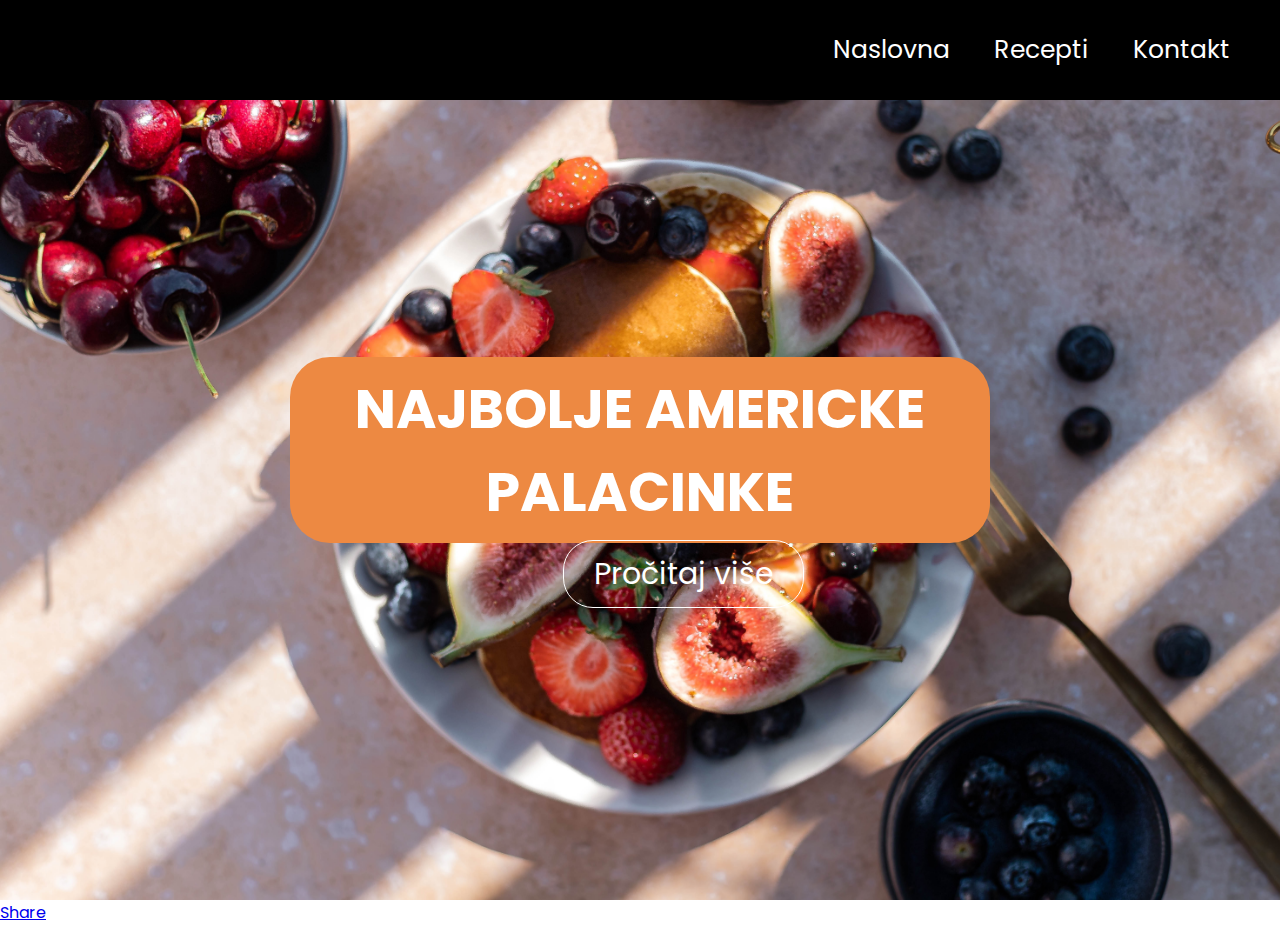
<file: index.html>
<!DOCTYPE html>
<html lang="en">
<head>
    <!-- Google tag (gtag.js) -->
<script async src="https://www.googletagmanager.com/gtag/js?id=G-HZ0D8K6RSV"></script>
<script>
  window.dataLayer = window.dataLayer || [];
  function gtag(){dataLayer.push(arguments);}
  gtag('js', new Date());

  gtag('config', 'G-HZ0D8K6RSV');
</script>
    <meta charset="UTF-8">
    <meta http-equiv="X-UA-Compatible" content="IE=edge">
    <meta name="viewport" content="width=device-width, initial-scale=1.0">
    <meta name="keywords" content="americke palacinke, recepti za americke palacinke, recept za najbolje americke palacinke, americke palacinke sa bananom, americke palacinke sa pistacima, cokoladne americke palacinke">
    <meta name="title" content="Recepti za najbolje americke palacinke">
    <meta name="copyright" content="Jovana">
    <meta name="description" content="Recepti za najbolje americke palacinke. Ovde svi ljubitelji slatkisa mogu pronaci opsti recept za slasne americke palacinke, americke palacinke sa pistacima, cokoladne americke palacinke i americke palacinke sa bananom. Uzivajte! ">
    <link rel="stylesheet" href="style.css">
    <link rel="preconnect" href="https://fonts.googleapis.com">
    <link rel="preconnect" href="https://fonts.gstatic.com" crossorigin>
    <link href="https://fonts.googleapis.com/css2?family=Poppins&display=swap" rel="stylesheet">
    <link rel="icon" href="favicon.ico">
    <title>Recepti za najbolje americke palacinke</title>
    <meta property="og:url"           content="https://jovanatatarski.github.io/prvi_projekat/" />
    <meta property="og:type"          content="website" />
    <meta property="og:title"         content="Recepti za najbolje americke palacinke" />
    <meta property="og:description"   content="Sajt koji sadrzi najbolje recepte za americke palacinke." />
    <meta property="og:image"         content="pancakes.jpg" />
</head>                
<body>
    <div id="fb-root"></div>
    <script async defer crossorigin="anonymous" src="https://connect.facebook.net/en_US/sdk.js#xfbml=1&version=v18.0" nonce="MPBAMX9O"></script>
    <div class="navbar">
        <ul>
            <li><a href="index.html">Naslovna</a></li>
            <li><a href="recepti.html">Recepti</a></li>
            <li><a href="kontakt.html">Kontakt</a></li>
        </ul>
    </div>
    
    <div class="hero">
        <h1>Najbolje americke palacinke</h1>
    </div>

    <a id="ghost" href="recepti.html">Pročitaj više</a>
    <div class="fb-share-button" data-href="https://jovanatatarski.github.io/prvi_projekat/" data-layout="" data-size=""><a target="_blank" href="https://www.facebook.com/sharer/sharer.php?u=https%3A%2F%2Fjovanatatarski.github.io%2Fprvi_projekat%2F&amp;src=sdkpreparse" class="fb-xfbml-parse-ignore">Share</a></div>
    <div class="fb-like" data-href="https://jovanatatarski.github.io/prvi_projekat/" data-width="" data-layout="" data-action="" data-size="" data-share="false"></div>
</body>
</html>
</file>
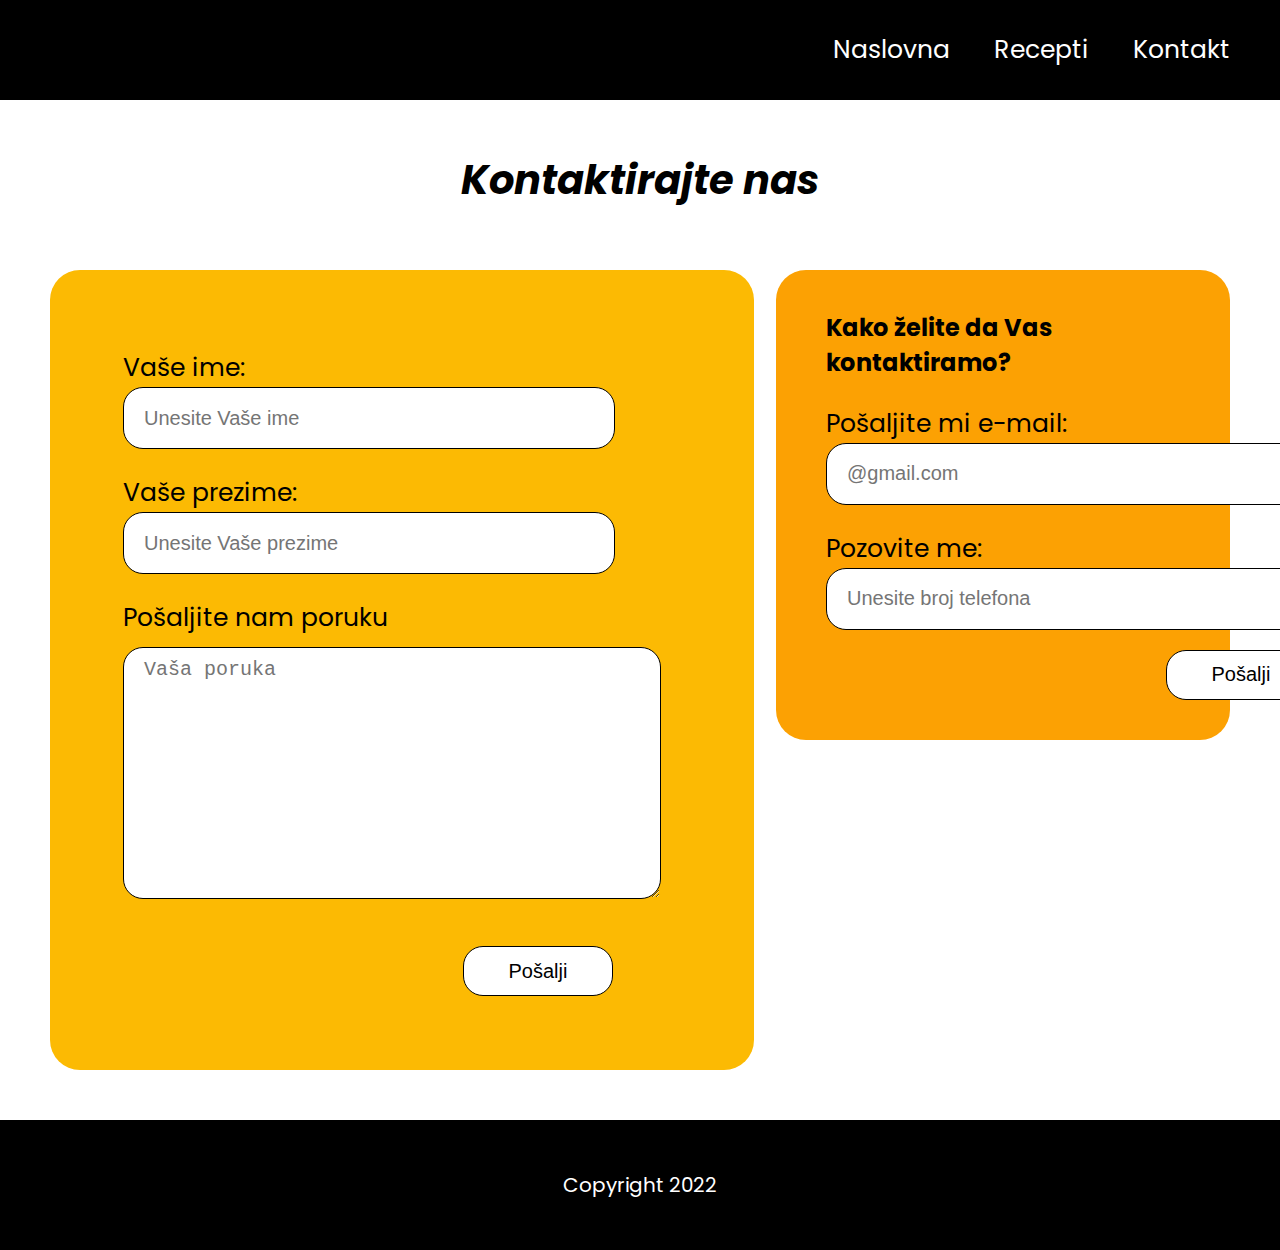
<file: kontakt.html>
<!DOCTYPE html>
<html lang="en">
<head>
    <!-- Google tag (gtag.js) -->
<script async src="https://www.googletagmanager.com/gtag/js?id=G-HZ0D8K6RSV"></script>
<script>
  window.dataLayer = window.dataLayer || [];
  function gtag(){dataLayer.push(arguments);}
  gtag('js', new Date());

  gtag('config', 'G-HZ0D8K6RSV');
</script>
    <meta charset="UTF-8">
    <meta http-equiv="X-UA-Compatible" content="IE=edge">
    <meta name="viewport" content="width=device-width, initial-scale=1.0">
    <meta name="keywords" content="americke palacinke, recepti za americke palacinke, recept za najbolje americke palacinke, americke palacinke sa bananom,  americke palacinke sa pistacima, cokoladne americke palacinke">
    <meta name="description" content="Recepti za najbolje americke palacinke. Ovde svi ljubitelji slatkisa mogu pronaci opsti recept za slasne americke palacinke, americke palacinke sa pistacima, cokoladne americke palacinke i americke palacinke sa bananom. Uzivajte! ">
    <link rel="stylesheet" href="style.css">
    <link rel="preconnect" href="https://fonts.googleapis.com">
    <link rel="preconnect" href="https://fonts.gstatic.com" crossorigin>
    <link href="https://fonts.googleapis.com/css2?family=Poppins&display=swap" rel="stylesheet">
    <link rel="icon" href="favicon.ico">
    <title>Kontakt</title>
</head>
<body>
    <div class="navbar">
        <ul>
            <li><a href="index.html">Naslovna</a></li>
            <li><a href="recepti.html">Recepti</a></li>
            <li><a href="kontakt.html">Kontakt</a></li>
        </ul>
    </div>
 
    <h1 class="kontakt_stranica"> Kontaktirajte nas </h1>
    
    <div class="kontakt">
        <form>
            <p> Vaše ime: </p>
            <input type="text" placeholder="Unesite Vaše ime" required>
            <p> Vaše prezime: </p>
            <input type="text" placeholder="Unesite Vaše prezime" required>
            <p>Pošaljite nam poruku</p>
            <textarea cols="40" rows="10" placeholder="Vaša poruka" required></textarea>
            <button>Pošalji</button>
        </form>
    </div>
    <aside>
        <h2>Kako želite da Vas kontaktiramo?</h2>
        <form class="sidebar">
            <p> Pošaljite mi e-mail: </p>
            <input type="email" placeholder="@gmail.com" required>
            <p> Pozovite me: </p>
            <input type="text" placeholder="Unesite broj telefona" required>
            <button>Pošalji</button>
        </form>
    </aside>
    
    <div class="footer">
        <p>Copyright 2022</p>
    </div>

</body>
</html>
</file>
<file: style.css>
body{
    margin: 0;
    padding: 0;
    font-family: 'Poppins', sans-serif;
}
.navbar{   
    background-color: black;
    width: 100%;
    height: 100px;
    position: fixed;
    top: 0;
    display: flex;
    align-items: center;
    justify-content: right;
}
.navbar ul li{
    display: inline;
}
.navbar ul li a{
    text-decoration: none;
    padding: 15px 30px;
    margin-right: 20px;
    font-size: 25px;
    color: white;
    transition: 0.3s ease;
}
.navbar ul li a:hover{
    background-color: white;
    color: black;
}
.hero{
    background-image: url('pancakes.jpg');
    background-size: cover;
    height: calc(100vh);
    display: flex;
    align-items: center;
    justify-content: center;
}
.hero h1{
    color: white;
    text-align: center;
    width: 50%;
    font-size:55px;
    background-color: rgb(237, 137, 66);
    padding: 10px 30px;
    border-radius: 40px;
    text-transform: uppercase;
}
#ghost{
    position: absolute; top: 60vh; left: 44vw;
    text-decoration: none;
    color: white;
    font-size: 30px;
    border: 1px solid white;
    border-radius: 30px;
    padding: 10px 30px;
    transition: 0.3s ease;
    animation-name: hero;
    animation-duration: 2s;
    animation-iteration-count: 2;
    animation-direction: alternate-reverse;
}
#ghost:hover{
    background-color: white;
    color: black;
}


/*recepti*/

.cont{
    padding: 20px;
    padding-top: 110px;
    padding-bottom: 40px;
}
.card{
    display: inline;
}
img{
    width: 35%;
    height: 32%;
}
#one:hover{
    background-color: beige;
    opacity: 20%;
}
#two:hover{
    background-color: beige;
    opacity: 20%;
}
#three:hover{
    background-color: beige;
    opacity: 20%;
}
#four:hover{
    background-color: beige;
    opacity: 20%;
}
.photo{
    margin-left: 260px;
} 
.photo:hover{
    animation-name: animacija;
    animation-duration: 3s;
    animation-direction: alternate;
    animation-iteration-count: infinite;
}
.two{
    margin-left: 50px;
}
.slika{
    margin-bottom: 50px;
}
.kontejner{
    width: 100%;
}
#prva{
    width: 40%;
    margin: 0px 50px 50px 20px;
    float: left;
}
.text1{
    margin-top: 50px;
    padding: 10px;
    margin-right: 20px;
}
.text1 p{
    text-align: justify;
}
.unordered{
    list-style: none;
}
.text2{
    clear: both;
    float: left;
    margin: 10px 20px 50px 40px;
    width: 55%;
}
.text2 p{
    text-align: justify ;
}
#druga{
    float: right;
    margin: 0px 20px 50px 20px;
    width: 750px;
}
#treca{
    clear: both;
    float: left;
    width: 40%;
    margin: 0px 20px 50px 20px;
}
.text3{
    float: right;
    width: 55%;
    margin-right: 20px;
    margin-top: 20px;
}
li{
    margin-left: -40px;
}
.text4{
    clear: both;
    float: left;
    width: 60%;
    margin-left: 40px;
    margin-top: 20px;
    text-align: justify;
}
#cetvrta{
    float: right;
    margin: 0px 20px 50px 0px;
}
.footer{
    clear: both;
    width: 100%;
    height: 130px;
    background-color: black;
    display: flex;
    align-items: center;
    justify-content: center;
}
.footer p{
    color: white;
    font-size: 20px;
}

/*kontakt*/

.kontakt_stranica{
    margin-top: 150px;
    margin-bottom: 60px;
    text-align: center;
    font-size: 40px;
    font-style: italic;
}
.kontakt{
    width: 55%;
    height: 800px;
    display: flex;
    justify-content: center;
    align-items: center;
    margin-left: 50px;
    margin-bottom: 50px;
    background-color: #fcba03;
    border-radius: 30px;
    float: left;
}
aside{
    float: right;
    width: 30%;
    background-color: #fca103;
    border-radius: 30px;
    margin-right: 50px;
    padding: 20px 20px 20px 50px;
}
form p{
    font-size: 25px;
    margin: 25px 0px 0px 0px;
}
input{
    border: 1px solid black;
    border-radius: 20px;
    height: 40px;
    width: 450px;
    font-size: 20px;
    padding: 10px 20px;
}
input:hover{
    border: 1px solid orange;
}
textarea{
    border: 1px solid black;
    border-radius: 20px;
    font-size: 20px;
    padding: 10px 20px;
    margin: 10px 20px 20px 0;
}
textarea:hover{
    border: 1px solid orange;
}
button{
    width: 150px;
    height: 50px;
    font-size: 20px;
    background-color: white;
    border: 1px solid black;
    border-radius: 20px;
    display: block;
    margin: 20px 0 20px 340px;
    transition: 0.3s ease;
}
button:hover{
    background-color: black;
    color: white;
}

@media screen and (min-width:768px) and (max-width:992px){
    .navbar{
        height:220px;
        justify-content: left;
    }
    .navbar ul li {
        display: block;
        margin: 20px 5px;
    }
    .navbar ul li a{
        width: 100%;
        font-size: 30px;
        padding: 10px 20px;
    }
    #ghost{
        top: 68vh;
        left: 34vw;
        animation: none;
    }
    .kontakt_stranica{
        margin-top: 280px;
    }
    .kontakt{
        float: none;
        width: 100%;
        margin: 0;
        border-radius: 0;
    }
    aside{
        float: none;
        width: 100%;
        margin: 50px 0px 50px 0px;
        border-radius: 0;
        padding-left: 150px;
    }
}
@media screen and (min-width:320px) and (max-width:380px){
    .navbar{
        height:230px;
        justify-content: left;
    }
    .navbar ul li {
        display: block;
        margin: 20px 0px 20px -10px;
    }
    .navbar ul li a{
        width: 100%;
        font-size: 30px;
        padding: 10px 20px;
    }
    .hero h1{
        width: 100%;
        background-color: transparent;
        color: black;
    }
    #ghost{
        top: 66vh; left: 5vw;
        animation: none;
        width: 70%;
        height: 50px;
        margin-left: 15px;
        padding-right: 0px;
        padding-left: 35px;
    }
    .kontakt_stranica{
        margin-top: 250px;
    }
    .kontakt{
        float: none;
        width: 100%;
        margin: 0;
        border-radius: 0;
    }
    form p{
        margin-left: 40px;
    }
    input{
        width: 250px;
        margin-left: 30px;
    }
    textarea{
        width: 250px;
        margin-left: 30px;
    }
    button{
        margin: 20px 0px 20px 100px;
    }
    aside{
        float: none;
        width: 100%;
        margin: 0;
        border-radius: 0;
        margin-top: 50px;
        margin-bottom: 50px;
        padding: 0;
    }
}
@keyframes animacija{
    from{
        transform: scale(1.0);
    }
    to{
        transform: scale(0.7);
    }
}
@keyframes hero{
    0%{
        left: 700px;
    }
    60%{
        left: 1000px;
    }
    100%{
        left: 845px;
    }
}
</file>
